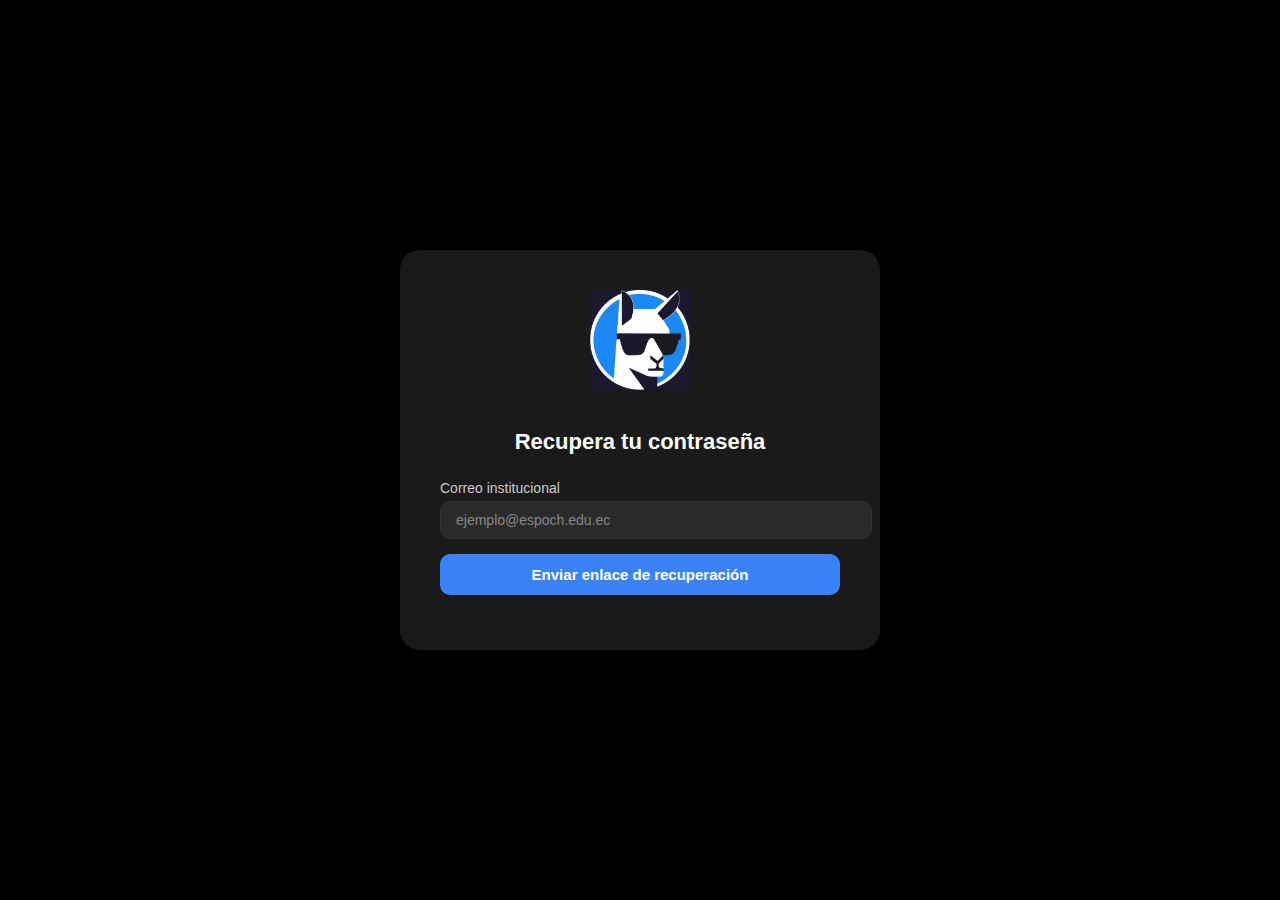
<file: index.html>
<!DOCTYPE html>
<html lang="es">
<head>
  <meta charset="UTF-8" />
  <meta name="viewport" content="width=device-width, initial-scale=1.0" />
  <title>Recuperar Contraseña - FormTI</title>
  <link rel="stylesheet" href="estilos.css" />
</head>
<body>
  <div class="container">
    <img src="/Lama-icon.png" alt="Logo" class="logo" />
    <h1>Recupera tu contraseña</h1>
    <form id="resetForm">
      <label for="email">Correo institucional</label>
      <input type="email" id="email" name="email" placeholder="ejemplo@espoch.edu.ec" required />
      <button type="submit">Enviar enlace de recuperación</button>
    </form>
    <p id="message"></p>
  </div>

  <script type="module">
    import { createClient } from 'https://esm.sh/@supabase/supabase-js'

    const supabase = createClient(
      'https://hlbrkiopmrxuueizbpkd.supabase.co',
      'eyJhbGciOiJIUzI1NiIsInR5cCI6IkpXVCJ9.eyJpc3MiOiJzdXBhYmFzZSIsInJlZiI6ImhsYnJraW9wbXJ4dXVlaXpicGtkIiwicm9sZSI6ImFub24iLCJpYXQiOjE3NDYwMzEwOTEsImV4cCI6MjA2MTYwNzA5MX0.CgHYPpmwAis83S3JYOwebs5LKdC78_oaLJnP2s6KPFE'
    )

    const form = document.getElementById('resetForm')
    const message = document.getElementById('message')

    form.addEventListener('submit', async (e) => {
      e.preventDefault()
      const email = form.email.value.trim()

      const { error } = await supabase.auth.resetPasswordForEmail(email, {
        redirectTo: 'https://wonderful-baklava-d6dc5a.netlify.app' // ← cambia según tu app Flutter
      })

      if (error) {
        message.textContent = 'Error: ' + error.message
        message.className = 'error'
      } else {
        message.textContent = 'Revisa tu correo para continuar con la recuperación.'
        message.className = 'success'
      }
    })
  </script>
</body>
</html>
</file>
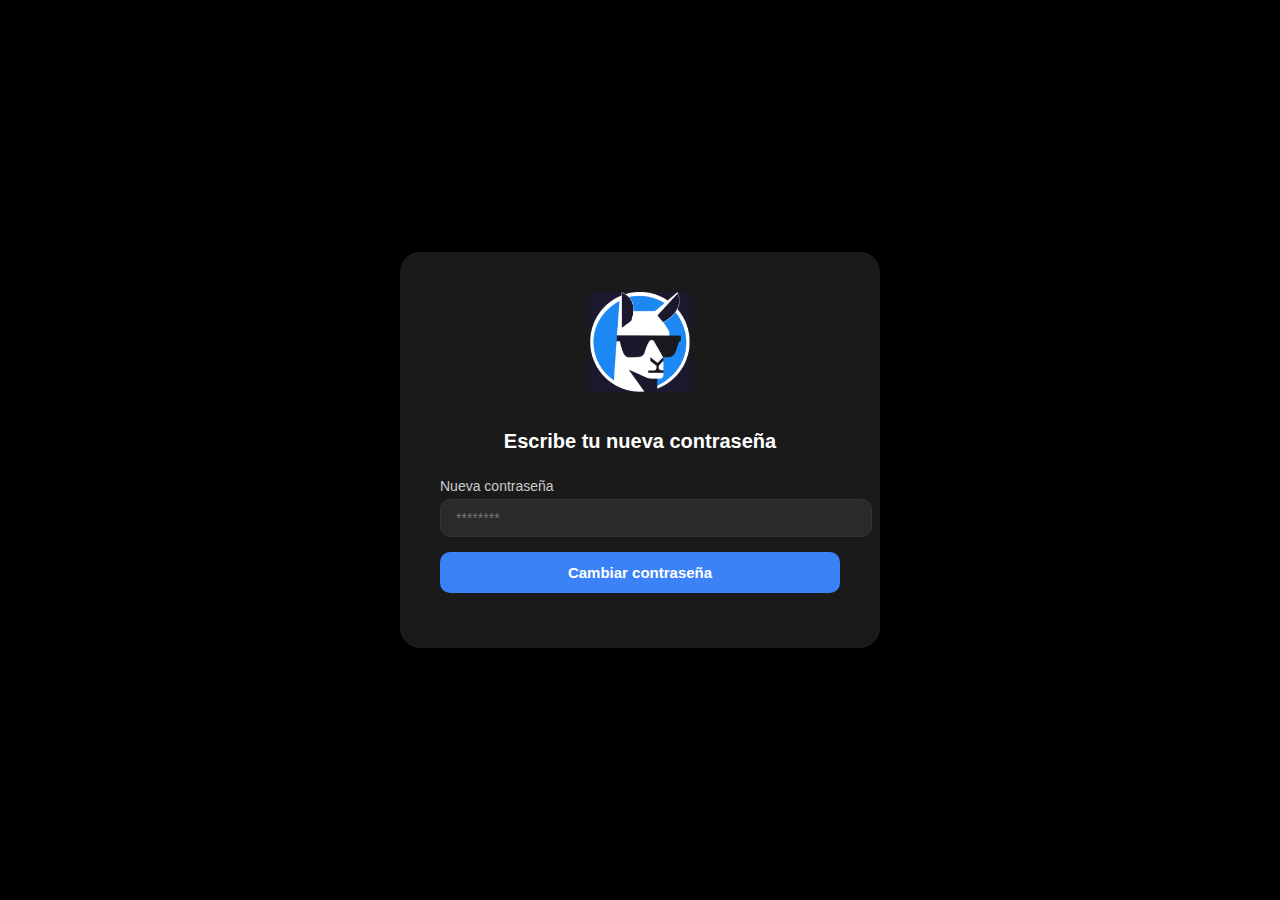
<file:  cambiar-password.html>
<!DOCTYPE html>
<html lang="es">
<head>
  <meta charset="UTF-8" />
  <meta name="viewport" content="width=device-width, initial-scale=1.0" />
  <title>Cambiar Contraseña - FormTI</title>
  <link rel="stylesheet" href="cambiar-password.css" />
</head>
<body>
  <div class="container">
    <img src="Lama-icon.png" alt="Logo" class="logo" />
    <h1>Escribe tu nueva contraseña</h1>

    <form id="passwordForm">
      <label for="newPassword">Nueva contraseña</label>
      <input type="password" id="newPassword" placeholder="********" required />
      <button type="submit">Cambiar contraseña</button>
    </form>

    <p id="message"></p>
  </div>

  <script type="module">
    import { createClient } from 'https://esm.sh/@supabase/supabase-js'

    const supabase = createClient(
      'https://hlbrkiopmrxuueizbpkd.supabase.co',
      'eyJhbGciOiJIUzI1NiIsInR5cCI6IkpXVCJ9.eyJpc3MiOiJzdXBhYmFzZSIsInJlZiI6ImhsYnJraW9wbXJ4dXVlaXpicGtkIiwicm9sZSI6ImFub24iLCJpYXQiOjE3NDYwMzEwOTEsImV4cCI6MjA2MTYwNzA5MX0.CgHYPpmwAis83S3JYOwebs5LKdC78_oaLJnP2s6KPFE'
    )

    const urlParams = new URLSearchParams(window.location.hash.substring(1))
    const accessToken = urlParams.get('access_token')

    const message = document.getElementById('message')
    const form = document.getElementById('passwordForm')

    form.addEventListener('submit', async (e) => {
      e.preventDefault()
      const newPassword = document.getElementById('newPassword').value

      if (!accessToken) {
        message.textContent = 'Token inválido. Intenta nuevamente desde el correo.'
        message.className = 'error'
        return
      }

      const { data, error } = await supabase.auth.updateUser(
        { password: newPassword },
        { headers: { Authorization: `Bearer ${accessToken}` } }
      )

      if (error) {
        message.textContent = 'Error: ' + error.message
        message.className = 'error'
      } else {
        message.textContent = 'Contraseña actualizada correctamente. Ya puedes volver a iniciar sesión.'
        message.className = 'success'
      }
    })
  </script>
</body>
</html>
</file>
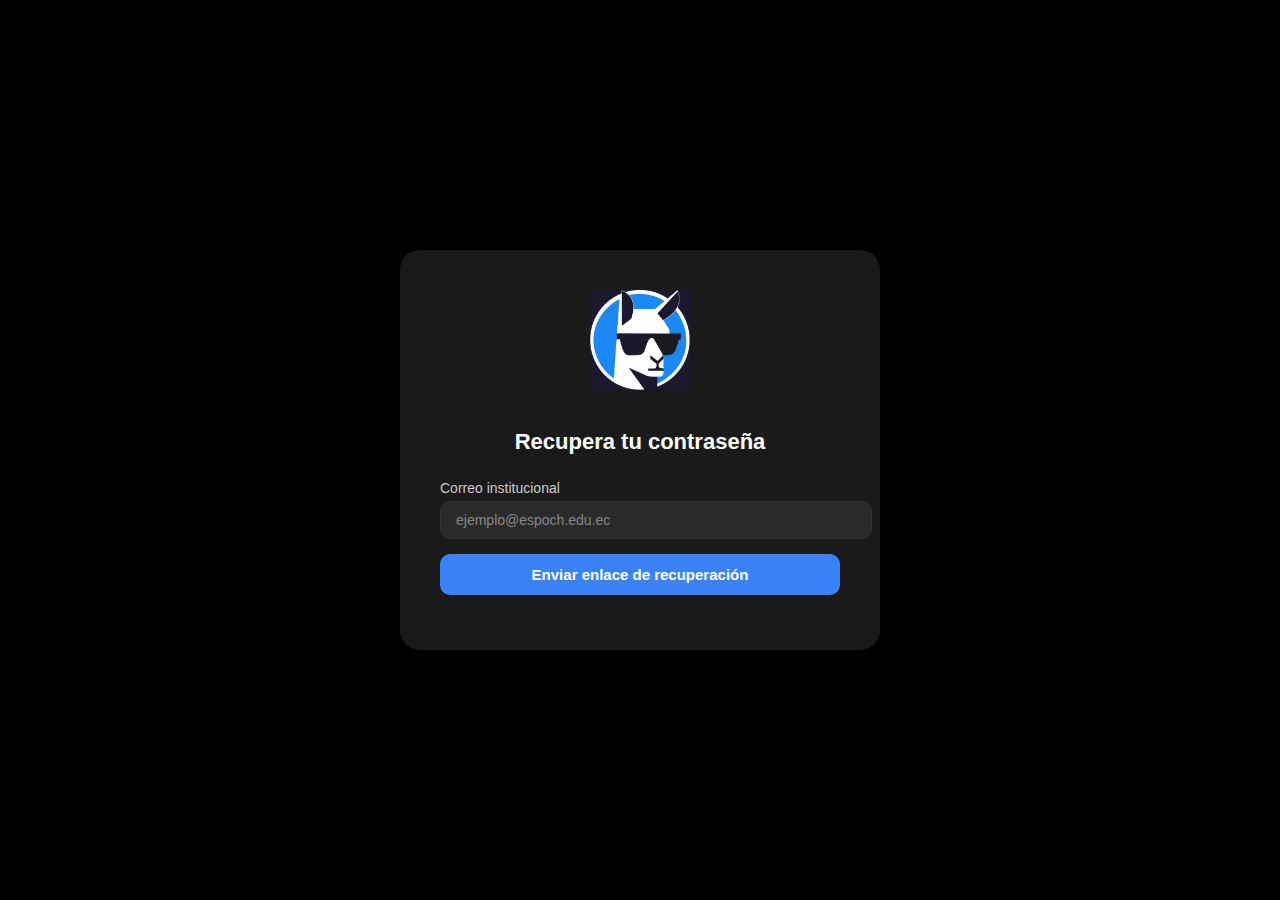
<file: recuperar/index.html.html>
<!DOCTYPE html>
<html lang="es">
<head>
  <meta charset="UTF-8" />
  <meta name="viewport" content="width=device-width, initial-scale=1.0" />
  <title>Recuperar Contraseña - FormTI</title>
  <link rel="stylesheet" href="estilos.css" />
</head>
<body>
  <div class="container">
    <img src="/Lama-icon.png" alt="Logo" class="logo" />
    <h1>Recupera tu contraseña</h1>
    <form id="resetForm">
      <label for="email">Correo institucional</label>
      <input type="email" id="email" name="email" placeholder="ejemplo@espoch.edu.ec" required />
      <button type="submit">Enviar enlace de recuperación</button>
    </form>
    <p id="message"></p>
  </div>

  <script type="module">
    import { createClient } from 'https://esm.sh/@supabase/supabase-js'

    const supabase = createClient(
      'https://hlbrkiopmrxuueizbpkd.supabase.co',
      'eyJhbGciOiJIUzI1NiIsInR5cCI6IkpXVCJ9.eyJpc3MiOiJzdXBhYmFzZSIsInJlZiI6ImhsYnJraW9wbXJ4dXVlaXpicGtkIiwicm9sZSI6ImFub24iLCJpYXQiOjE3NDYwMzEwOTEsImV4cCI6MjA2MTYwNzA5MX0.CgHYPpmwAis83S3JYOwebs5LKdC78_oaLJnP2s6KPFE'
    )

    const form = document.getElementById('resetForm')
    const message = document.getElementById('message')

    form.addEventListener('submit', async (e) => {
      e.preventDefault()
      const email = form.email.value.trim()

      const { error } = await supabase.auth.resetPasswordForEmail(email, {
        redirectTo: 'https://tusitio.com/cambiar-password' // ← cambia según tu app Flutter
      })

      if (error) {
        message.textContent = 'Error: ' + error.message
        message.className = 'error'
      } else {
        message.textContent = 'Revisa tu correo para continuar con la recuperación.'
        message.className = 'success'
      }
    })
  </script>
</body>
</html>
</file>
<file: estilos.css>
body {
  margin: 0;
  padding: 0;
  font-family: sans-serif;
  background-color: #000;
  color: #fff;
  display: flex;
  align-items: center;
  justify-content: center;
  height: 100vh;
}

.container {
  background-color: #1a1a1a;
  border-radius: 20px;
  padding: 40px;
  width: 100%;
  max-width: 400px;
  box-shadow: 0 0 15px rgba(0, 0, 0, 0.6);
  text-align: center;
}

.logo {
  width: 100px;
  height: 100px;
  margin: 0 auto 20px;
}

h1 {
  font-size: 22px;
  margin-bottom: 25px;
}

label {
  display: block;
  text-align: left;
  font-size: 14px;
  margin-bottom: 5px;
  color: #ccc;
}

input[type="email"] {
  width: 100%;
  padding: 10px 15px;
  border-radius: 10px;
  border: 1px solid #333;
  background-color: #2a2a2a;
  color: white;
  margin-bottom: 15px;
  font-size: 14px;
}

input[type="email"]::placeholder {
  color: #888;
}

button {
  width: 100%;
  background-color: #3B82F6; /* Azul */
  color: white;
  font-weight: bold;
  border: none;
  padding: 12px;
  border-radius: 10px;
  font-size: 15px;
  cursor: pointer;
  transition: background-color 0.3s ease;
}

button:hover {
  background-color: #2563EB;
}

#message {
  margin-top: 15px;
  font-size: 14px;
}

.success {
  color: #22c55e;
}

.error {
  color: #ef4444;
}
</file>
<file: cambiar-password.css>
body {
  margin: 0;
  padding: 0;
  font-family: sans-serif;
  background-color: #000;
  color: #fff;
  display: flex;
  align-items: center;
  justify-content: center;
  height: 100vh;
}

.container {
  background-color: #1a1a1a;
  border-radius: 20px;
  padding: 40px;
  width: 100%;
  max-width: 400px;
  box-shadow: 0 0 15px rgba(0, 0, 0, 0.6);
  text-align: center;
}

.logo {
  width: 100px;
  height: 100px;
  margin: 0 auto 20px;
}

h1 {
  font-size: 20px;
  margin-bottom: 25px;
}

label {
  display: block;
  text-align: left;
  font-size: 14px;
  margin-bottom: 5px;
  color: #ccc;
}

input[type="password"] {
  width: 100%;
  padding: 10px 15px;
  border-radius: 10px;
  border: 1px solid #333;
  background-color: #2a2a2a;
  color: white;
  margin-bottom: 15px;
  font-size: 14px;
}

button {
  width: 100%;
  background-color: #3B82F6;
  color: white;
  font-weight: bold;
  border: none;
  padding: 12px;
  border-radius: 10px;
  font-size: 15px;
  cursor: pointer;
  transition: background-color 0.3s ease;
}

button:hover {
  background-color: #2563EB;
}

#message {
  margin-top: 15px;
  font-size: 14px;
}

.success {
  color: #22c55e;
}

.error {
  color: #ef4444;
}
</file>
<file: recuperar/estilos.css>
body {
  margin: 0;
  padding: 0;
  font-family: sans-serif;
  background-color: #000;
  color: #fff;
  display: flex;
  align-items: center;
  justify-content: center;
  height: 100vh;
}

.container {
  background-color: #1a1a1a;
  border-radius: 20px;
  padding: 40px;
  width: 100%;
  max-width: 400px;
  box-shadow: 0 0 15px rgba(0, 0, 0, 0.6);
  text-align: center;
}

.logo {
  width: 100px;
  height: 100px;
  margin: 0 auto 20px;
}

h1 {
  font-size: 22px;
  margin-bottom: 25px;
}

label {
  display: block;
  text-align: left;
  font-size: 14px;
  margin-bottom: 5px;
  color: #ccc;
}

input[type="email"] {
  width: 100%;
  padding: 10px 15px;
  border-radius: 10px;
  border: 1px solid #333;
  background-color: #2a2a2a;
  color: white;
  margin-bottom: 15px;
  font-size: 14px;
}

input[type="email"]::placeholder {
  color: #888;
}

button {
  width: 100%;
  background-color: #3B82F6; /* Azul */
  color: white;
  font-weight: bold;
  border: none;
  padding: 12px;
  border-radius: 10px;
  font-size: 15px;
  cursor: pointer;
  transition: background-color 0.3s ease;
}

button:hover {
  background-color: #2563EB;
}

#message {
  margin-top: 15px;
  font-size: 14px;
}

.success {
  color: #22c55e;
}

.error {
  color: #ef4444;
}
</file>
